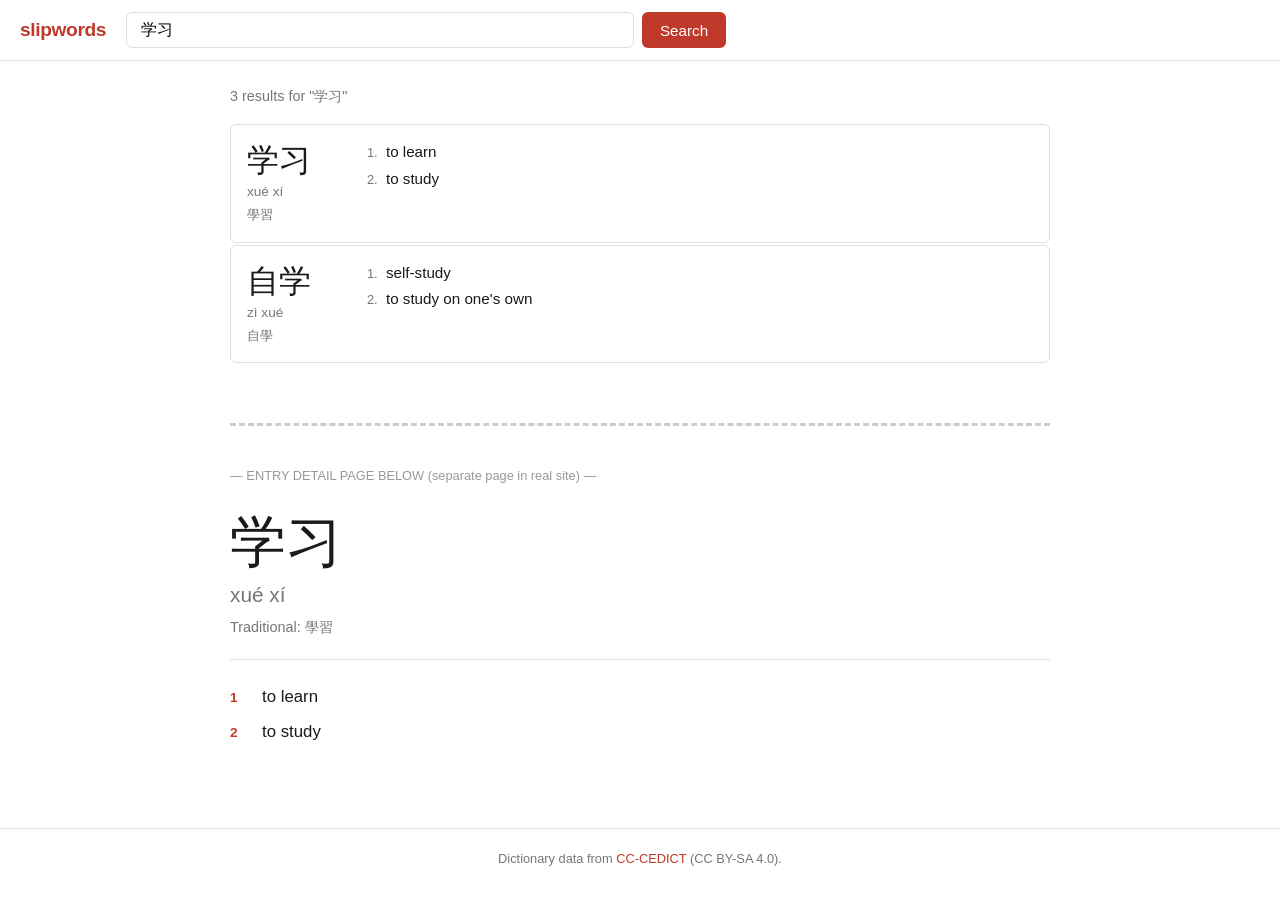
<file: docs/UI_REFERENCE.html>
<!DOCTYPE html>
<html lang="en">
<head>
  <meta charset="UTF-8">
  <meta name="viewport" content="width=device-width, initial-scale=1.0">
  <title>Slipwords — UI Reference</title>
  <style>
    /* =============================================
       SLIPWORDS UI REFERENCE FILE
       This file is not a live page. It shows the
       target look and feel for the site.
       Use this as a reference when writing CSS
       and Jinja2 templates.
       ============================================= */

    /* --- DESIGN PRINCIPLES (read these) ---
       1. Whitespace is the primary design tool. When in doubt, add more padding.
       2. One font. No decorative typefaces. System font stack or a single clean sans-serif.
       3. Chinese characters must be large enough to read without squinting.
          Minimum 1.3rem for inline display; 2rem+ for featured/heading display.
       4. Pinyin sits directly above its characters, visually connected.
       5. Definitions are the least visually prominent element — they support the
          characters, not compete with them.
       6. The search bar is always visible. On every page. At the top.
       7. No gradients. No shadows (except subtle card borders). No animations.
       8. Mobile-friendly. The layout should work at 360px wide.
    */

    /* --- WHAT TO EMULATE FROM JISHO.ORG ---
       - Clean plain background, nothing competing for attention
       - Search bar dominant at top, always present
       - Results as a clean vertical list
       - In each result: the word/characters are large and on the left,
         definitions are smaller and to the right
       - Part of speech labels (noun, verb, etc.) in small muted caps
       - No clutter in the sidebar
    */

    /* --- WHAT TO AVOID (learned from MDBG and Yabla) ---
       - Dense tables with too many columns crammed in
       - Tiny character display that makes you squint
       - Definition text that's the same size as everything else (no hierarchy)
    */

    /* =============================================
       ACTUAL CSS — copy this into style.css
       ============================================= */

    *, *::before, *::after { box-sizing: border-box; margin: 0; padding: 0; }

    :root {
      --color-bg:           #ffffff;
      --color-surface:      #f8f8f8;
      --color-border:       #e0e0e0;
      --color-text-primary: #1a1a1a;
      --color-text-muted:   #767676;
      --color-accent:       #c0392b;   /* Red — evokes Chinese aesthetics subtly */
      --color-accent-soft:  #f9eded;
      --font-main: -apple-system, BlinkMacSystemFont, "Segoe UI", Roboto, sans-serif;
      --font-chinese: "PingFang SC", "Microsoft YaHei", "Noto Sans SC", sans-serif;
      --max-width: 860px;
      --radius: 6px;
    }

    body {
      font-family: var(--font-main);
      background: var(--color-bg);
      color: var(--color-text-primary);
      line-height: 1.6;
      font-size: 16px;
    }

    a { color: var(--color-accent); text-decoration: none; }
    a:hover { text-decoration: underline; }

    /* ---- HEADER / SEARCH BAR ---- */

    .site-header {
      border-bottom: 1px solid var(--color-border);
      padding: 12px 20px;
      display: flex;
      align-items: center;
      gap: 20px;
      position: sticky;
      top: 0;
      background: var(--color-bg);
      z-index: 100;
    }

    .site-logo {
      font-size: 1.2rem;
      font-weight: 700;
      color: var(--color-accent);
      white-space: nowrap;
      letter-spacing: -0.02em;
    }

    .search-form {
      display: flex;
      flex: 1;
      max-width: 600px;
      gap: 8px;
    }

    .search-input {
      flex: 1;
      padding: 8px 14px;
      font-size: 1rem;
      border: 1.5px solid var(--color-border);
      border-radius: var(--radius);
      outline: none;
      transition: border-color 0.15s;
    }

    .search-input:focus { border-color: var(--color-accent); }

    .search-btn {
      padding: 8px 18px;
      background: var(--color-accent);
      color: white;
      border: none;
      border-radius: var(--radius);
      font-size: 0.95rem;
      cursor: pointer;
    }

    /* ---- PAGE LAYOUT ---- */

    .page-content {
      max-width: var(--max-width);
      margin: 0 auto;
      padding: 24px 20px;
    }

    /* ---- HOMEPAGE ---- */

    .homepage-hero {
      text-align: center;
      padding: 80px 20px 60px;
    }

    .homepage-hero h1 {
      font-size: 2rem;
      font-weight: 700;
      margin-bottom: 8px;
    }

    .homepage-hero p {
      color: var(--color-text-muted);
      margin-bottom: 32px;
    }

    .homepage-hero .search-form {
      max-width: 500px;
      margin: 0 auto;
    }

    /* ---- SEARCH RESULTS LIST ---- */

    .results-meta {
      font-size: 0.9rem;
      color: var(--color-text-muted);
      margin-bottom: 16px;
    }

    .results-list {
      list-style: none;
      display: flex;
      flex-direction: column;
      gap: 2px;
    }

    .result-card {
      display: flex;
      align-items: flex-start;
      gap: 20px;
      padding: 16px;
      border: 1px solid var(--color-border);
      border-radius: var(--radius);
      background: var(--color-bg);
      cursor: pointer;
      transition: background 0.1s;
    }

    .result-card:hover { background: var(--color-surface); }

    /* Left column: characters + pinyin */
    .result-headword {
      min-width: 100px;
      flex-shrink: 0;
    }

    .result-hanzi {
      font-family: var(--font-chinese);
      font-size: 2rem;
      line-height: 1.2;
      color: var(--color-text-primary);
      display: block;
    }

    .result-pinyin {
      font-size: 0.85rem;
      color: var(--color-text-muted);
      margin-top: 2px;
    }

    .result-traditional {
      font-family: var(--font-chinese);
      font-size: 0.8rem;
      color: var(--color-text-muted);
      margin-top: 2px;
    }

    /* Right column: definitions */
    .result-definitions {
      flex: 1;
    }

    .definition-item {
      font-size: 0.95rem;
      line-height: 1.5;
      color: var(--color-text-primary);
    }

    .definition-item + .definition-item {
      margin-top: 4px;
    }

    .def-number {
      color: var(--color-text-muted);
      font-size: 0.8rem;
      margin-right: 4px;
    }

    /* ---- ENTRY DETAIL PAGE ---- */

    .entry-header {
      padding-bottom: 20px;
      border-bottom: 1px solid var(--color-border);
      margin-bottom: 24px;
    }

    .entry-hanzi-main {
      font-family: var(--font-chinese);
      font-size: 3.5rem;
      line-height: 1.1;
      color: var(--color-text-primary);
    }

    .entry-pinyin-main {
      font-size: 1.3rem;
      color: var(--color-text-muted);
      margin-top: 6px;
    }

    .entry-traditional-note {
      font-family: var(--font-chinese);
      font-size: 0.9rem;
      color: var(--color-text-muted);
      margin-top: 4px;
    }

    .entry-definitions-list {
      list-style: none;
      display: flex;
      flex-direction: column;
      gap: 10px;
    }

    .entry-def-row {
      display: flex;
      gap: 12px;
      align-items: baseline;
    }

    .entry-def-num {
      font-size: 0.85rem;
      color: var(--color-accent);
      font-weight: 600;
      min-width: 20px;
    }

    .entry-def-text {
      font-size: 1.05rem;
      line-height: 1.5;
    }

    /* ---- FOOTER ---- */

    .site-footer {
      border-top: 1px solid var(--color-border);
      padding: 20px;
      text-align: center;
      font-size: 0.8rem;
      color: var(--color-text-muted);
      margin-top: 60px;
    }

    /* ---- MOBILE ---- */

    @media (max-width: 600px) {
      .result-card { flex-direction: column; gap: 8px; }
      .result-headword { min-width: unset; }
      .result-hanzi { font-size: 1.6rem; }
      .site-logo { display: none; } /* hide logo on mobile to give search bar space */
      .entry-hanzi-main { font-size: 2.5rem; }
    }
  </style>
</head>
<body>

  <!-- ============================================================
       COMPONENT PREVIEWS
       Everything below shows what the components look like.
       This is reference-only HTML, not a template.
       ============================================================ -->

  <!-- HEADER (appears on every page) -->
  <header class="site-header">
    <div class="site-logo">slipwords</div>
    <form class="search-form">
      <input class="search-input" type="text" placeholder="Search in Chinese, pinyin, or English…" value="学习">
      <button class="search-btn" type="submit">Search</button>
    </form>
  </header>

  <!-- SEARCH RESULTS PAGE EXAMPLE -->
  <main class="page-content">

    <p class="results-meta">3 results for "学习"</p>

    <ul class="results-list">

      <!-- Result card: exact match -->
      <li>
        <a href="/entry/学习" style="text-decoration:none; color:inherit; display:block;">
          <div class="result-card">
            <div class="result-headword">
              <span class="result-hanzi">学习</span>
              <div class="result-pinyin">xué xí</div>
              <div class="result-traditional">學習</div>
            </div>
            <div class="result-definitions">
              <div class="definition-item"><span class="def-number">1.</span> to learn</div>
              <div class="definition-item"><span class="def-number">2.</span> to study</div>
            </div>
          </div>
        </a>
      </li>

      <!-- Result card: another match -->
      <li>
        <a href="/entry/自学" style="text-decoration:none; color:inherit; display:block;">
          <div class="result-card">
            <div class="result-headword">
              <span class="result-hanzi">自学</span>
              <div class="result-pinyin">zì xué</div>
              <div class="result-traditional">自學</div>
            </div>
            <div class="result-definitions">
              <div class="definition-item"><span class="def-number">1.</span> self-study</div>
              <div class="definition-item"><span class="def-number">2.</span> to study on one's own</div>
            </div>
          </div>
        </a>
      </li>

    </ul>

    <!-- ============================================================
         ENTRY DETAIL PAGE EXAMPLE
         (would be on its own page at /entry/学习)
         ============================================================ -->
    <div style="margin-top: 60px; border-top: 3px dashed #ccc; padding-top: 40px;">
      <p style="color:#999; font-size:0.8rem; margin-bottom:24px;">
        — ENTRY DETAIL PAGE BELOW (separate page in real site) —
      </p>

      <div class="entry-header">
        <div class="entry-hanzi-main">学习</div>
        <div class="entry-pinyin-main">xué xí</div>
        <div class="entry-traditional-note">Traditional: 學習</div>
      </div>

      <ul class="entry-definitions-list">
        <li class="entry-def-row">
          <span class="entry-def-num">1</span>
          <span class="entry-def-text">to learn</span>
        </li>
        <li class="entry-def-row">
          <span class="entry-def-num">2</span>
          <span class="entry-def-text">to study</span>
        </li>
      </ul>

    </div>

  </main>

  <footer class="site-footer">
    Dictionary data from <a href="https://cc-cedict.org">CC-CEDICT</a> (CC BY-SA 4.0).
  </footer>

</body>
</html>
</file>
